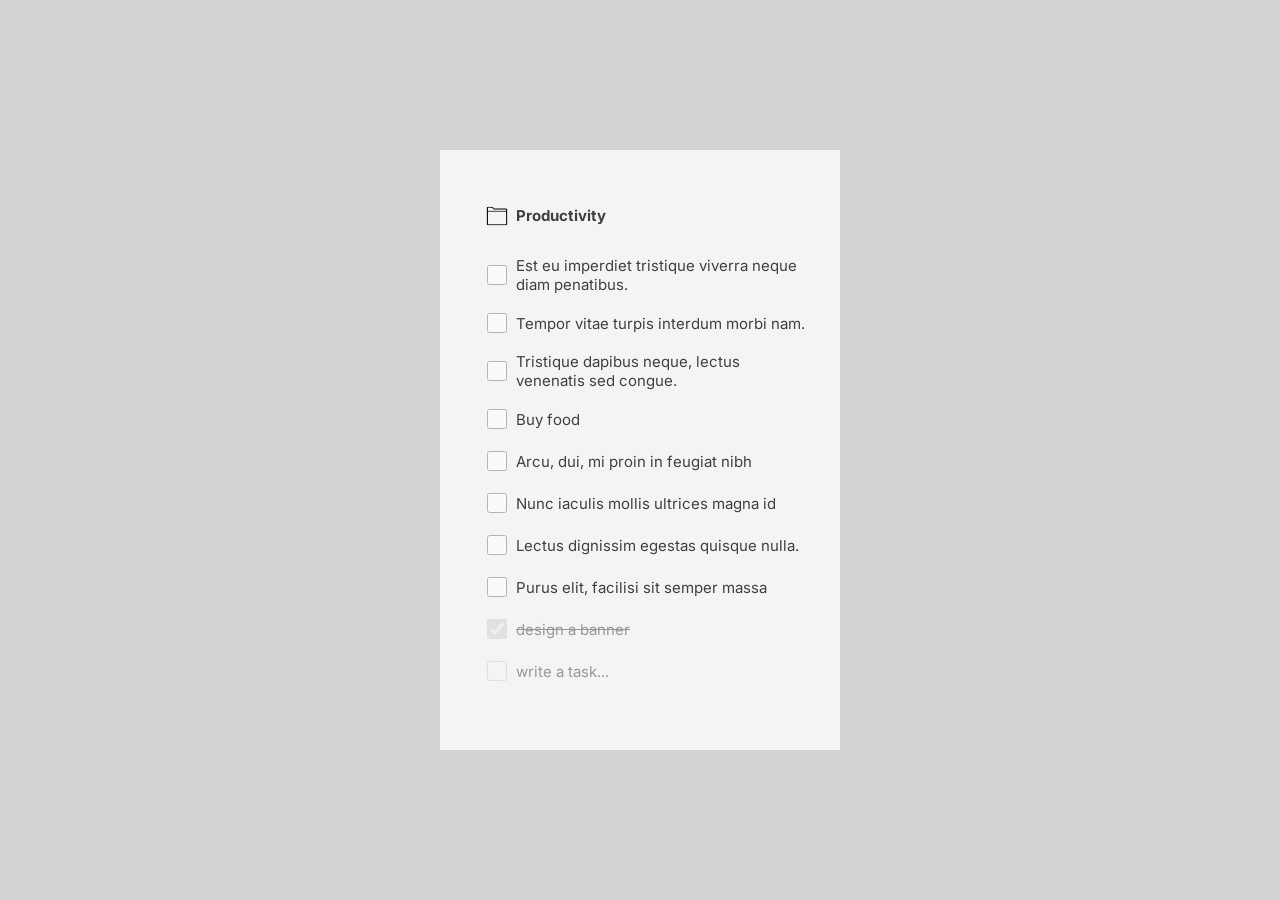
<file: toDo/index.html>
<!DOCTYPE html>
<html lang="en">
<head>
    <meta charset="UTF-8">
    <title>Some tiny ToDo-App</title>
    <link rel="stylesheet" href="style/style.css">
    <link rel="preconnect" href="https://fonts.googleapis.com">
    <link rel="preconnect" href="https://fonts.gstatic.com" crossorigin>
    <link href="https://fonts.googleapis.com/css2?family=Inter:ital,opsz,wght@0,14..32,100..900;1,14..32,100..900&display=swap" rel="stylesheet">
</head>
<body>
    <article>
        <ul>
            <li class="subHeadline"><img src="img/folder-icon.png" alt="Icon - Ein stilisierter Aktenordner" width="22px" height="22px" style="margin-right: 8px"><p><b>Productivity</b></p></li>
            <li>
                <ul>
                    <li>
                        <div class="toDoListElementContainer">
                            <input type="checkbox" class="toDo" id="first">
                            <label for="first">Est eu imperdiet tristique viverra neque diam penatibus.</label>
                        </div>
                    </li>
                    <li>
                        <div class="toDoListElementContainer">
                            <input type="checkbox" class="toDo" id="second">
                            <label for="second">Tempor vitae turpis interdum morbi nam.</label>
                        </div>
                    </li>
                    <li>
                        <div class="toDoListElementContainer">
                            <input type="checkbox" class="toDo" id="third">
                            <label for="third">Tristique dapibus neque, lectus venenatis sed congue.</label>
                        </div>
                    </li>
                    <li>
                        <div class="toDoListElementContainer">
                            <input type="checkbox" class ="toDo" id="fourth">
                            <label for="fourth">Buy food</label>
                        </div>
                    </li>
                    <li>
                        <div class="toDoListElementContainer">
                            <input type="checkbox" class="toDo" id="fifth">
                            <label for="fifth">Arcu, dui, mi proin in feugiat nibh</label>
                        </div>
                    </li>
                    <li>
                        <div class="toDoListElementContainer">
                            <input type="checkbox" class="toDo" id="sixth">
                            <label for="sixth">Nunc iaculis mollis ultrices magna id</label>
                        </div>
                    </li>
                    <li>
                        <div class="toDoListElementContainer">
                            <input type="checkbox" class="toDo" id="seventh">
                            <label for="seventh">Lectus dignissim egestas quisque nulla.</label>
                        </div>
                    </li>
                    <li>
                        <div class="toDoListElementContainer">
                            <input type="checkbox" class="toDo" id="eighth">
                            <label for="eighth">Purus elit, facilisi sit semper massa</label>
                        </div>
                    </li>
                    <li>
                        <div class="toDoListElementContainer">
                            <input type="checkbox" class="toDo" id="ninth" checked disabled>
                            <label for="ninth" class="checked"><del>design a banner</del></label>
                        </div>
                    </li>
                    <li>
                        <div class="toDoListElementContainer">
                            <input type="checkbox" class="toDo" id="tenth" disabled>
                            <label class="checked" for="tenth">write a task...</label>
                        </div>
                    </li>
                </ul>
            </li>
        </ul>
    </article>
</body>
</html>
</file>
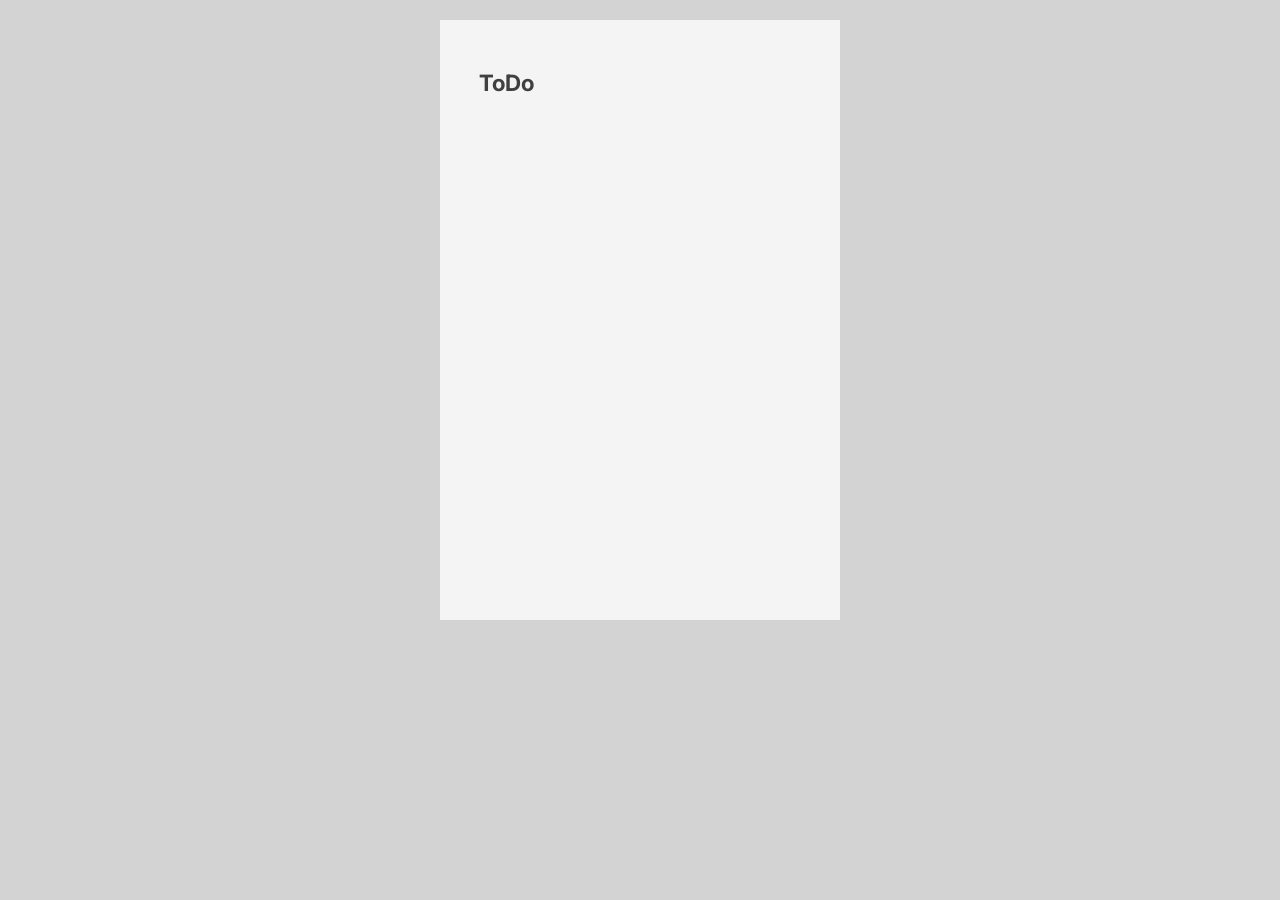
<file: toDoJS/index.html>
<!DOCTYPE html>
<html lang="en">
<head>
    <meta charset="UTF-8">
    <title>toDo</title>
    <link rel="stylesheet" href="styles/style.css">
    <link rel="preconnect" href="https://fonts.googleapis.com">
    <link rel="preconnect" href="https://fonts.gstatic.com" crossorigin>
    <link href="https://fonts.googleapis.com/css2?family=Inter:ital,opsz,wght@0,14..32,100..900;1,14..32,100..900&display=swap" rel="stylesheet">
</head>
<body id="body">
<div class="wrapper">
    <article id="article">
        <h2>ToDo</h2>
        <div id="listContainer">
            <ul id="list">
            </ul>
        </div>
        <div id="inputDiv"></div>
    </article>
</div>
</body>


<script type="module" src="js/index.js"></script>
</html>
</file>
<file: toDo/style/style.css>
html {
    background-color: lightgray;
}

body {
    font-size: 15px;
    font-family: Inter, serif;
    color: #413F3F;
    background-color: #F4F4F4;
    width: 400px;
    height: 600px;
    margin: 0;
    padding: 0;
    position:absolute;
    top:50%;
    left:50%;
    -webkit-transform: translate(-50%, -50%);
    transform: translate(-50%, -50%);
}

article {
    width: 334px;
    height: 435px;
    margin: 41px 31px;
}

.subHeadline {
    margin-left: 15px;
}

.toDoListElementContainer, .subHeadline {
    display: flex;
    align-items: center;
}

li {
    margin-bottom: 16px;
    margin-left: 8px;
}

ul {
    list-style: none;
    padding-inline-start: 0;
}

input[type="checkbox"] {
    margin: 3px 9px 3px 0;
    box-sizing: border-box;
    min-width: 20px;
    min-height: 20px;
    accent-color: grey;
}

.checked, input[type="checkbox"] {
    opacity: 50%;
}
</file>
<file: toDoJS/styles/style.css>
h2 {
    margin: 8px;
}

 input[type='textarea'] {
     font-size: 15px;
 }

body {
    --bg-color: #F4F4F4;
    background-color: lightgray;
    padding: 20px;
    margin: 0;
    display: flex;
    justify-content: center;
    align-items: center;
}

.wrapper {
    font-size: 15px;
    font-family: Inter, serif;
    color: #413F3F;
    background-color: var(--bg-color);
    width: 400px;
    min-height: 600px;
    margin: 0;
    padding: 0;
}

article {
    display: flex;
    flex-direction: column;
    width: 338px;
    min-height: 518px;

    margin: 41px 31px;
}

ul {
    list-style: none;
    padding-inline-start: 0;
}

li {
    user-select: none;
    line-break: anywhere;
    display: flex;
    align-items: center;
    list-style: none;
    margin-bottom: 16px;
    margin-left: 8px;
}

#listContainer {
    margin-bottom: auto;
}

.done {
    text-decoration: line-through;
}

.done, input[type="checkbox"] {
    opacity: 50%;
}

.inputDiv {
    display: flex;
    align-items: center;
    margin-top: auto;
    margin-left: 8px;
    background-color: var(--bg-color);
    position: sticky;
    bottom: 0;
    padding-bottom: 20px;
}

input {
    border: none;
    margin: 3px 9px 3px 4px;
    box-sizing: border-box;
    min-width: 20px;
    min-height: 20px;
    background-color: var(--bg-color);
    accent-color: grey;
}

textarea {
    font: inherit;
    margin-top:14px;
    margin-left: 0;
    border: none;
    resize: none;
    background-color: var(--bg-color);
    width: 100%;
}

textarea:focus {
    outline: none;
    border: none;
}
</file>
